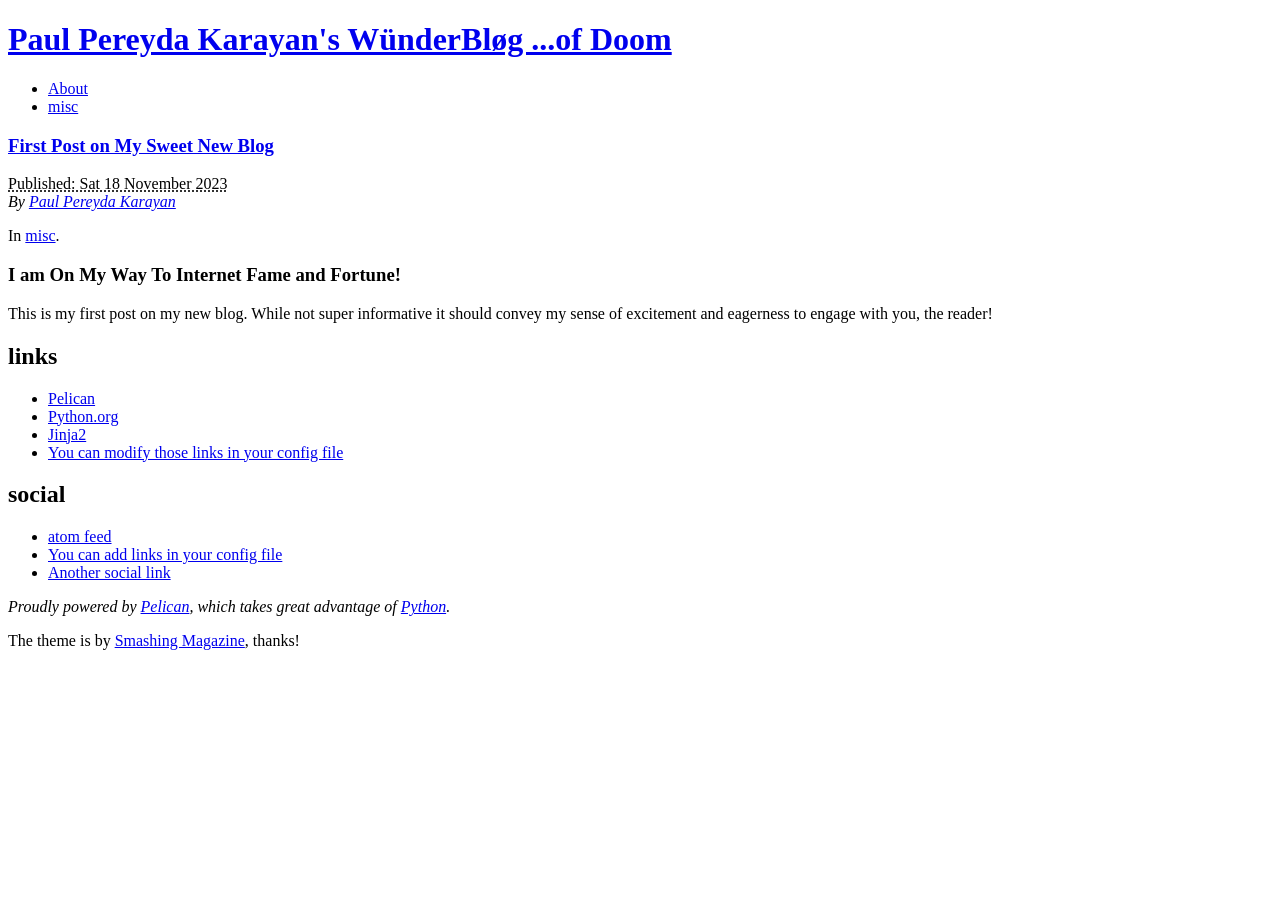
<file: output/index.html>
<!DOCTYPE html>
<html lang="en">
<head>
        <meta charset="utf-8" />
        <meta name="viewport" content="width=device-width, initial-scale=1.0" />
        <meta name="generator" content="Pelican" />
        <title>Paul Pereyda Karayan's WünderBløg ...of Doom</title>
        <link rel="stylesheet" href="https://www.paulkarayan.com/theme/css/main.css" />
        <link href="https://www.paulkarayan.com/feeds/all.atom.xml" type="application/atom+xml" rel="alternate" title="Paul Pereyda Karayan's WünderBløg ...of Doom Atom Feed" />
</head>

<body id="index" class="home">
        <header id="banner" class="body">
                <h1><a href="https://www.paulkarayan.com/">Paul Pereyda Karayan's WünderBløg ...of Doom</a></h1>
                <nav><ul>
                    <li><a href="https://www.paulkarayan.com/pages/about.html">About</a></li>
                    <li><a href="https://www.paulkarayan.com/category/misc.html">misc</a></li>
                </ul></nav>
        </header><!-- /#banner -->

            <aside id="featured" class="body">
                <article>
                    <h1 class="entry-title"><a href="https://www.paulkarayan.com/first-post-on-my-sweet-new-blog.html">First Post on My Sweet New Blog</a></h1>
<footer class="post-info">
        <abbr class="published" title="2023-11-18T00:00:00-08:00">
                Published: Sat 18 November 2023
        </abbr>

        <address class="vcard author">
                By                         <a class="url fn" href="https://www.paulkarayan.com/author/paul-pereyda-karayan.html">Paul Pereyda Karayan</a>
        </address>
<p>In <a href="https://www.paulkarayan.com/category/misc.html">misc</a>.</p>

</footer><!-- /.post-info --><h1>I am On My Way To Internet Fame and Fortune!</h1>
<p>This is my first post on my new blog. While not super informative it
should convey my sense of excitement and eagerness to engage with you,
the reader!</p>                </article>
            </aside><!-- /#featured -->
        <section id="extras" class="body">
                <div class="blogroll">
                        <h2>links</h2>
                        <ul>
                            <li><a href="https://getpelican.com/">Pelican</a></li>
                            <li><a href="https://www.python.org/">Python.org</a></li>
                            <li><a href="https://palletsprojects.com/p/jinja/">Jinja2</a></li>
                            <li><a href="#">You can modify those links in your config file</a></li>
                        </ul>
                </div><!-- /.blogroll -->
                <div class="social">
                        <h2>social</h2>
                        <ul>
                            <li><a href="https://www.paulkarayan.com/feeds/all.atom.xml" type="application/atom+xml" rel="alternate">atom feed</a></li>

                            <li><a href="#">You can add links in your config file</a></li>
                            <li><a href="#">Another social link</a></li>
                        </ul>
                </div><!-- /.social -->
        </section><!-- /#extras -->

        <footer id="contentinfo" class="body">
                <address id="about" class="vcard body">
                Proudly powered by <a rel="nofollow" href="https://getpelican.com/">Pelican</a>, which takes great advantage of <a rel="nofollow" href="https://www.python.org/">Python</a>.
                </address><!-- /#about -->

                <p>The theme is by <a rel="nofollow" href="https://www.smashingmagazine.com/2009/08/designing-a-html-5-layout-from-scratch/">Smashing Magazine</a>, thanks!</p>
        </footer><!-- /#contentinfo -->

</body>
</html>
</file>
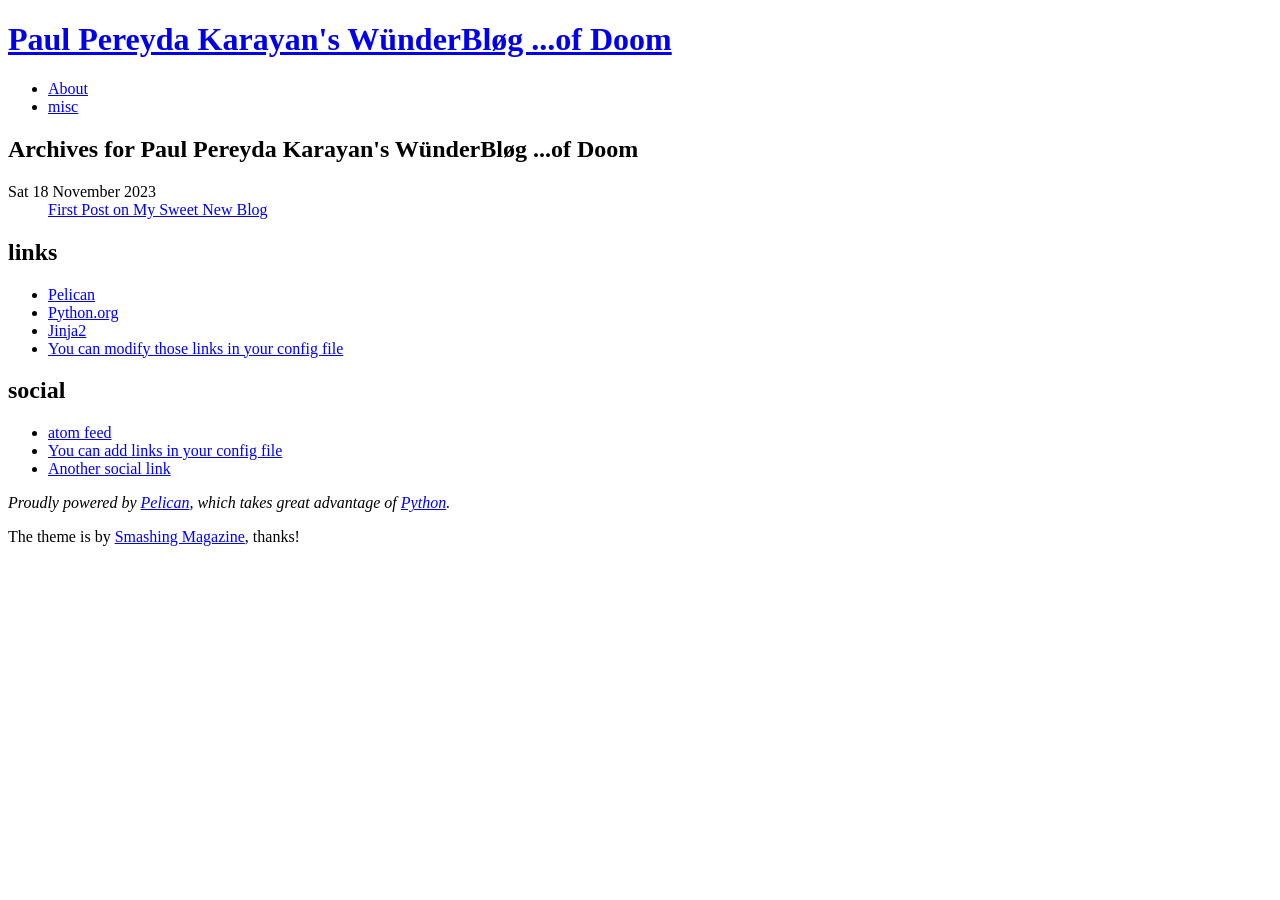
<file: output/archives.html>
<!DOCTYPE html>
<html lang="en">
<head>
        <meta charset="utf-8" />
        <meta name="viewport" content="width=device-width, initial-scale=1.0" />
        <meta name="generator" content="Pelican" />
        <title>Paul Pereyda Karayan's WünderBløg ...of Doom</title>
        <link rel="stylesheet" href="https://www.paulkarayan.com/theme/css/main.css" />
        <link href="https://www.paulkarayan.com/feeds/all.atom.xml" type="application/atom+xml" rel="alternate" title="Paul Pereyda Karayan's WünderBløg ...of Doom Atom Feed" />
</head>

<body id="index" class="home">
        <header id="banner" class="body">
                <h1><a href="https://www.paulkarayan.com/">Paul Pereyda Karayan's WünderBløg ...of Doom</a></h1>
                <nav><ul>
                    <li><a href="https://www.paulkarayan.com/pages/about.html">About</a></li>
                    <li><a href="https://www.paulkarayan.com/category/misc.html">misc</a></li>
                </ul></nav>
        </header><!-- /#banner -->
<section id="content" class="body">
<h1>Archives for Paul Pereyda Karayan's WünderBløg ...of Doom</h1>

<dl>
    <dt>Sat 18 November 2023</dt>
    <dd><a href="https://www.paulkarayan.com/first-post-on-my-sweet-new-blog.html">First Post on My Sweet New Blog</a></dd>
</dl>
</section>
        <section id="extras" class="body">
                <div class="blogroll">
                        <h2>links</h2>
                        <ul>
                            <li><a href="https://getpelican.com/">Pelican</a></li>
                            <li><a href="https://www.python.org/">Python.org</a></li>
                            <li><a href="https://palletsprojects.com/p/jinja/">Jinja2</a></li>
                            <li><a href="#">You can modify those links in your config file</a></li>
                        </ul>
                </div><!-- /.blogroll -->
                <div class="social">
                        <h2>social</h2>
                        <ul>
                            <li><a href="https://www.paulkarayan.com/feeds/all.atom.xml" type="application/atom+xml" rel="alternate">atom feed</a></li>

                            <li><a href="#">You can add links in your config file</a></li>
                            <li><a href="#">Another social link</a></li>
                        </ul>
                </div><!-- /.social -->
        </section><!-- /#extras -->

        <footer id="contentinfo" class="body">
                <address id="about" class="vcard body">
                Proudly powered by <a rel="nofollow" href="https://getpelican.com/">Pelican</a>, which takes great advantage of <a rel="nofollow" href="https://www.python.org/">Python</a>.
                </address><!-- /#about -->

                <p>The theme is by <a rel="nofollow" href="https://www.smashingmagazine.com/2009/08/designing-a-html-5-layout-from-scratch/">Smashing Magazine</a>, thanks!</p>
        </footer><!-- /#contentinfo -->

</body>
</html>
</file>
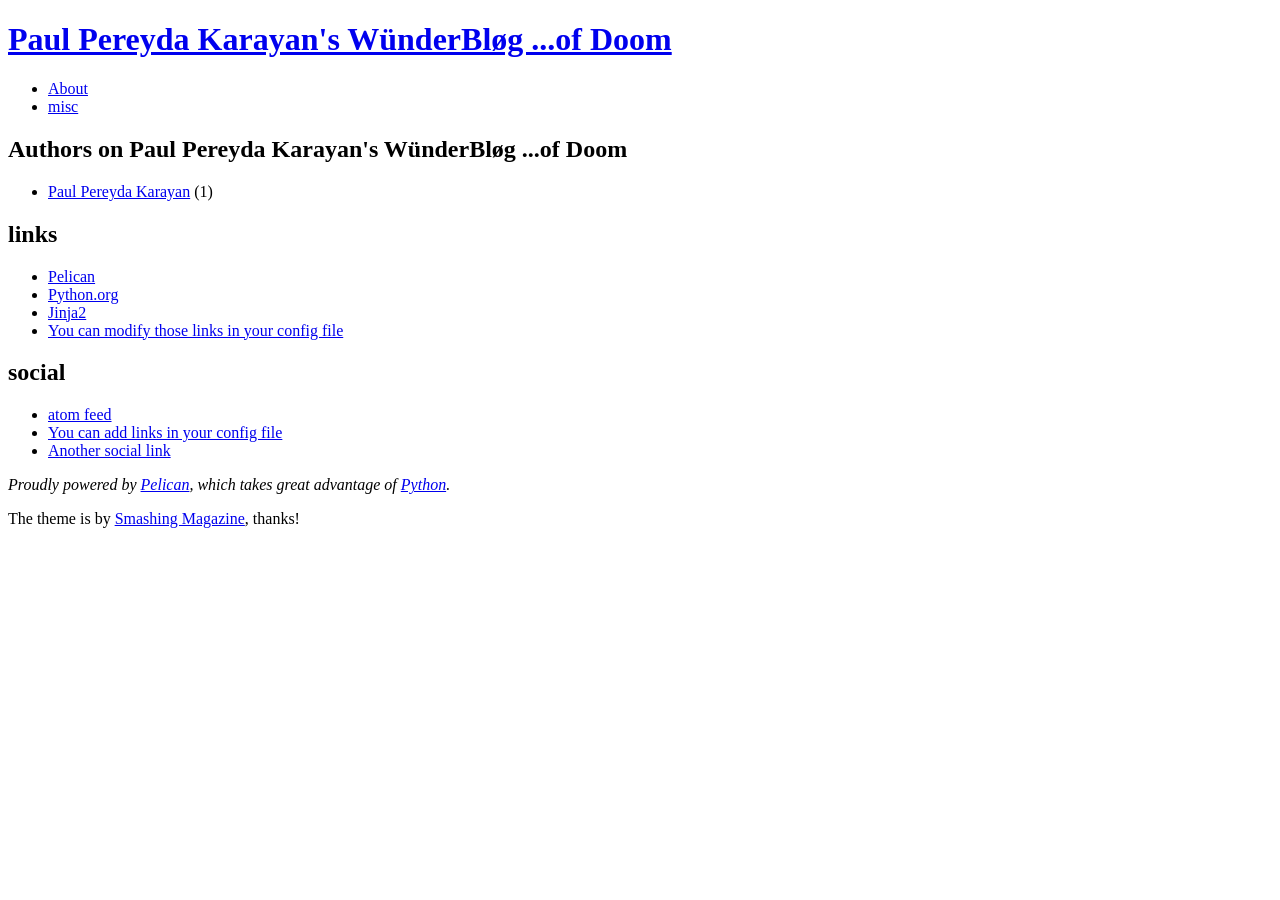
<file: output/authors.html>
<!DOCTYPE html>
<html lang="en">
<head>
        <meta charset="utf-8" />
        <meta name="viewport" content="width=device-width, initial-scale=1.0" />
        <meta name="generator" content="Pelican" />
        <title>Paul Pereyda Karayan's WünderBløg ...of Doom - Authors</title>
        <link rel="stylesheet" href="https://www.paulkarayan.com/theme/css/main.css" />
        <link href="https://www.paulkarayan.com/feeds/all.atom.xml" type="application/atom+xml" rel="alternate" title="Paul Pereyda Karayan's WünderBløg ...of Doom Atom Feed" />
</head>

<body id="index" class="home">
        <header id="banner" class="body">
                <h1><a href="https://www.paulkarayan.com/">Paul Pereyda Karayan's WünderBløg ...of Doom</a></h1>
                <nav><ul>
                    <li><a href="https://www.paulkarayan.com/pages/about.html">About</a></li>
                    <li><a href="https://www.paulkarayan.com/category/misc.html">misc</a></li>
                </ul></nav>
        </header><!-- /#banner -->

<section id="content" class="body">
    <h1>Authors on Paul Pereyda Karayan's WünderBløg ...of Doom</h1>
    <ul>
        <li><a href="https://www.paulkarayan.com/author/paul-pereyda-karayan.html">Paul Pereyda Karayan</a> (1)</li>
    </ul>
</section>

        <section id="extras" class="body">
                <div class="blogroll">
                        <h2>links</h2>
                        <ul>
                            <li><a href="https://getpelican.com/">Pelican</a></li>
                            <li><a href="https://www.python.org/">Python.org</a></li>
                            <li><a href="https://palletsprojects.com/p/jinja/">Jinja2</a></li>
                            <li><a href="#">You can modify those links in your config file</a></li>
                        </ul>
                </div><!-- /.blogroll -->
                <div class="social">
                        <h2>social</h2>
                        <ul>
                            <li><a href="https://www.paulkarayan.com/feeds/all.atom.xml" type="application/atom+xml" rel="alternate">atom feed</a></li>

                            <li><a href="#">You can add links in your config file</a></li>
                            <li><a href="#">Another social link</a></li>
                        </ul>
                </div><!-- /.social -->
        </section><!-- /#extras -->

        <footer id="contentinfo" class="body">
                <address id="about" class="vcard body">
                Proudly powered by <a rel="nofollow" href="https://getpelican.com/">Pelican</a>, which takes great advantage of <a rel="nofollow" href="https://www.python.org/">Python</a>.
                </address><!-- /#about -->

                <p>The theme is by <a rel="nofollow" href="https://www.smashingmagazine.com/2009/08/designing-a-html-5-layout-from-scratch/">Smashing Magazine</a>, thanks!</p>
        </footer><!-- /#contentinfo -->

</body>
</html>
</file>
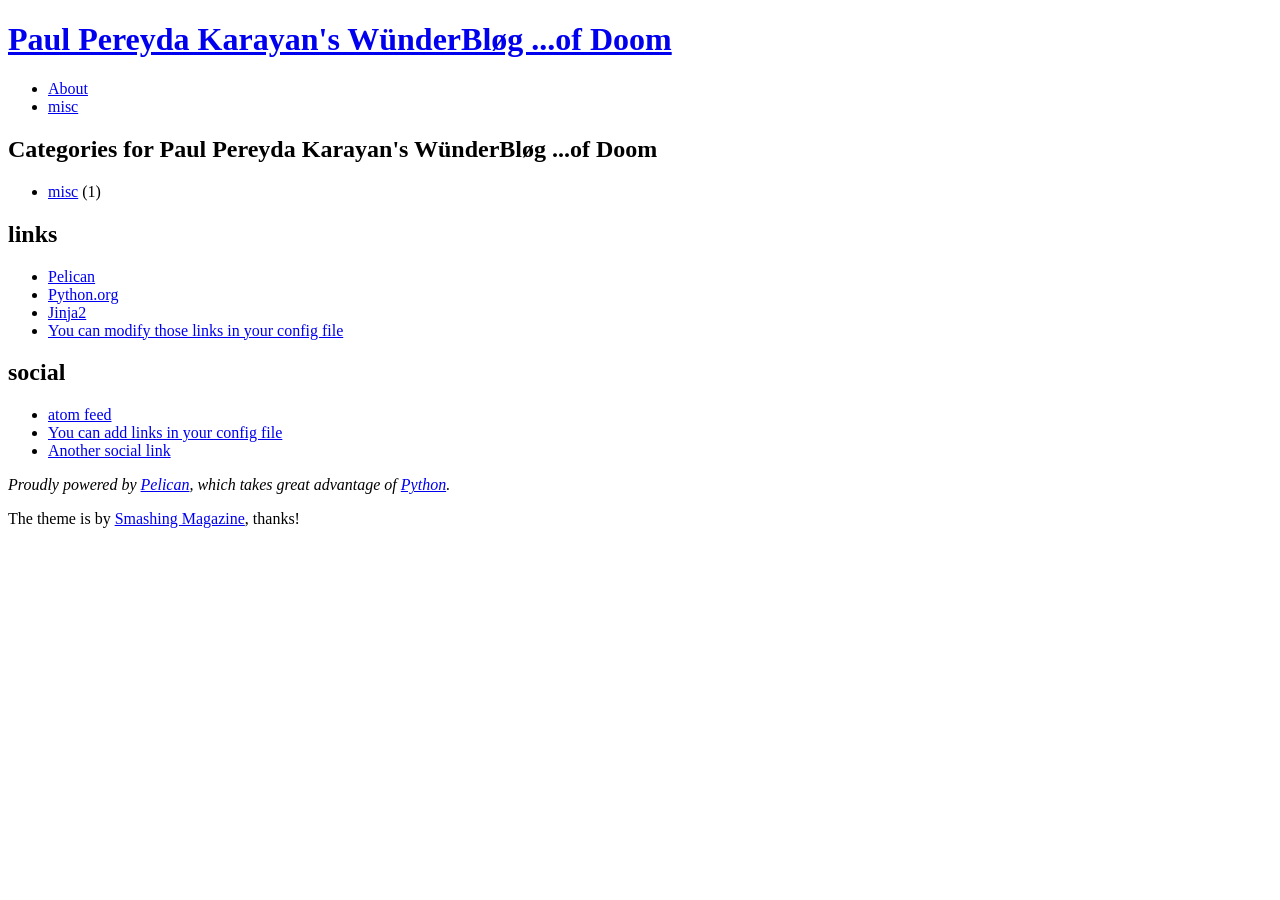
<file: output/categories.html>
<!DOCTYPE html>
<html lang="en">
<head>
        <meta charset="utf-8" />
        <meta name="viewport" content="width=device-width, initial-scale=1.0" />
        <meta name="generator" content="Pelican" />
        <title>Paul Pereyda Karayan's WünderBløg ...of Doom - Categories</title>
        <link rel="stylesheet" href="https://www.paulkarayan.com/theme/css/main.css" />
        <link href="https://www.paulkarayan.com/feeds/all.atom.xml" type="application/atom+xml" rel="alternate" title="Paul Pereyda Karayan's WünderBløg ...of Doom Atom Feed" />
</head>

<body id="index" class="home">
        <header id="banner" class="body">
                <h1><a href="https://www.paulkarayan.com/">Paul Pereyda Karayan's WünderBløg ...of Doom</a></h1>
                <nav><ul>
                    <li><a href="https://www.paulkarayan.com/pages/about.html">About</a></li>
                    <li><a href="https://www.paulkarayan.com/category/misc.html">misc</a></li>
                </ul></nav>
        </header><!-- /#banner -->

<section id="content" class="body">
    <h1>Categories for Paul Pereyda Karayan's WünderBløg ...of Doom</h1>
    <ul>
        <li><a href="https://www.paulkarayan.com/category/misc.html">misc</a> (1)</li>
    </ul>
</section>

        <section id="extras" class="body">
                <div class="blogroll">
                        <h2>links</h2>
                        <ul>
                            <li><a href="https://getpelican.com/">Pelican</a></li>
                            <li><a href="https://www.python.org/">Python.org</a></li>
                            <li><a href="https://palletsprojects.com/p/jinja/">Jinja2</a></li>
                            <li><a href="#">You can modify those links in your config file</a></li>
                        </ul>
                </div><!-- /.blogroll -->
                <div class="social">
                        <h2>social</h2>
                        <ul>
                            <li><a href="https://www.paulkarayan.com/feeds/all.atom.xml" type="application/atom+xml" rel="alternate">atom feed</a></li>

                            <li><a href="#">You can add links in your config file</a></li>
                            <li><a href="#">Another social link</a></li>
                        </ul>
                </div><!-- /.social -->
        </section><!-- /#extras -->

        <footer id="contentinfo" class="body">
                <address id="about" class="vcard body">
                Proudly powered by <a rel="nofollow" href="https://getpelican.com/">Pelican</a>, which takes great advantage of <a rel="nofollow" href="https://www.python.org/">Python</a>.
                </address><!-- /#about -->

                <p>The theme is by <a rel="nofollow" href="https://www.smashingmagazine.com/2009/08/designing-a-html-5-layout-from-scratch/">Smashing Magazine</a>, thanks!</p>
        </footer><!-- /#contentinfo -->

</body>
</html>
</file>
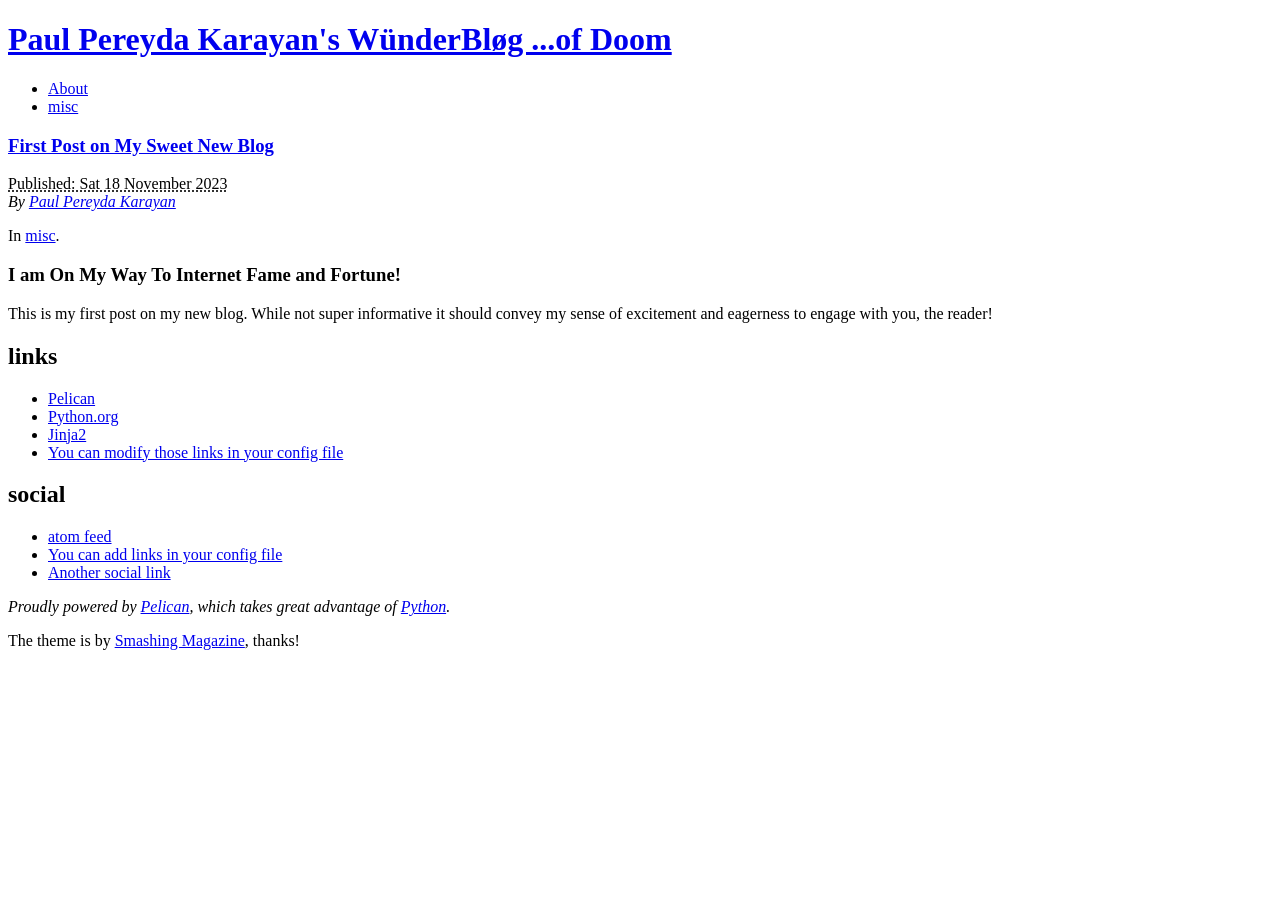
<file: output/first-post-on-my-sweet-new-blog.html>
<!DOCTYPE html>
<html lang="en">
<head>
        <meta charset="utf-8" />
        <meta name="viewport" content="width=device-width, initial-scale=1.0" />
        <meta name="generator" content="Pelican" />
        <title>First Post on My Sweet New Blog</title>
        <link rel="stylesheet" href="https://www.paulkarayan.com/theme/css/main.css" />
        <link href="https://www.paulkarayan.com/feeds/all.atom.xml" type="application/atom+xml" rel="alternate" title="Paul Pereyda Karayan's WünderBløg ...of Doom Atom Feed" />
        <meta name="description" content="I am On My Way To Internet Fame and Fortune! This is my first post on my new blog. While not super informative it should convey my sense of..." />
</head>

<body id="index" class="home">
        <header id="banner" class="body">
                <h1><a href="https://www.paulkarayan.com/">Paul Pereyda Karayan's WünderBløg ...of Doom</a></h1>
                <nav><ul>
                    <li><a href="https://www.paulkarayan.com/pages/about.html">About</a></li>
                    <li class="active"><a href="https://www.paulkarayan.com/category/misc.html">misc</a></li>
                </ul></nav>
        </header><!-- /#banner -->
<section id="content" class="body">
  <article>
    <header>
      <h1 class="entry-title">
        <a href="https://www.paulkarayan.com/first-post-on-my-sweet-new-blog.html" rel="bookmark"
           title="Permalink to First Post on My Sweet New Blog">First Post on My Sweet New Blog</a></h1>
    </header>

    <div class="entry-content">
<footer class="post-info">
        <abbr class="published" title="2023-11-18T00:00:00-08:00">
                Published: Sat 18 November 2023
        </abbr>

        <address class="vcard author">
                By                         <a class="url fn" href="https://www.paulkarayan.com/author/paul-pereyda-karayan.html">Paul Pereyda Karayan</a>
        </address>
<p>In <a href="https://www.paulkarayan.com/category/misc.html">misc</a>.</p>

</footer><!-- /.post-info -->      <h1>I am On My Way To Internet Fame and Fortune!</h1>
<p>This is my first post on my new blog. While not super informative it
should convey my sense of excitement and eagerness to engage with you,
the reader!</p>
    </div><!-- /.entry-content -->

  </article>
</section>
        <section id="extras" class="body">
                <div class="blogroll">
                        <h2>links</h2>
                        <ul>
                            <li><a href="https://getpelican.com/">Pelican</a></li>
                            <li><a href="https://www.python.org/">Python.org</a></li>
                            <li><a href="https://palletsprojects.com/p/jinja/">Jinja2</a></li>
                            <li><a href="#">You can modify those links in your config file</a></li>
                        </ul>
                </div><!-- /.blogroll -->
                <div class="social">
                        <h2>social</h2>
                        <ul>
                            <li><a href="https://www.paulkarayan.com/feeds/all.atom.xml" type="application/atom+xml" rel="alternate">atom feed</a></li>

                            <li><a href="#">You can add links in your config file</a></li>
                            <li><a href="#">Another social link</a></li>
                        </ul>
                </div><!-- /.social -->
        </section><!-- /#extras -->

        <footer id="contentinfo" class="body">
                <address id="about" class="vcard body">
                Proudly powered by <a rel="nofollow" href="https://getpelican.com/">Pelican</a>, which takes great advantage of <a rel="nofollow" href="https://www.python.org/">Python</a>.
                </address><!-- /#about -->

                <p>The theme is by <a rel="nofollow" href="https://www.smashingmagazine.com/2009/08/designing-a-html-5-layout-from-scratch/">Smashing Magazine</a>, thanks!</p>
        </footer><!-- /#contentinfo -->

</body>
</html>
</file>
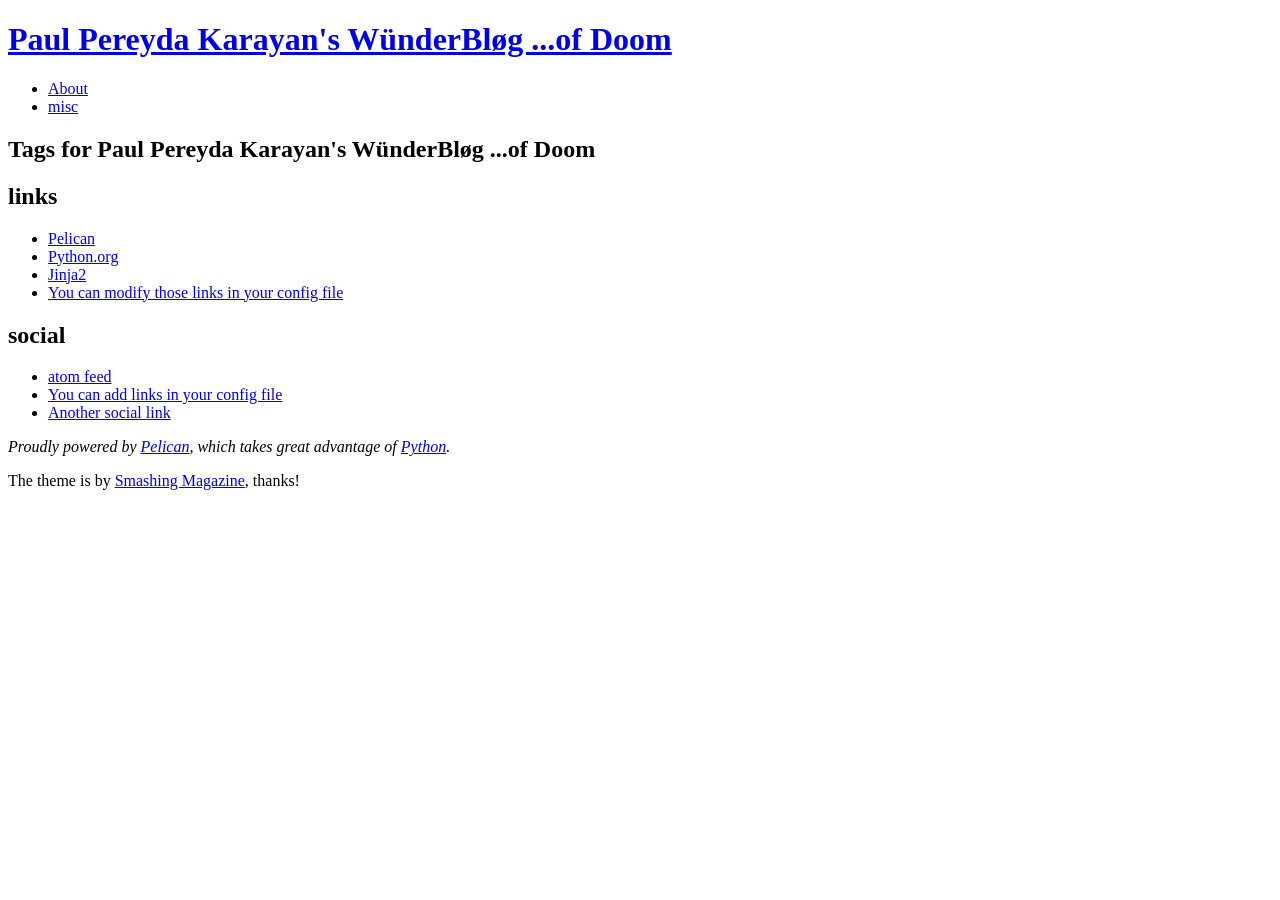
<file: output/tags.html>
<!DOCTYPE html>
<html lang="en">
<head>
        <meta charset="utf-8" />
        <meta name="viewport" content="width=device-width, initial-scale=1.0" />
        <meta name="generator" content="Pelican" />
        <title>Paul Pereyda Karayan's WünderBløg ...of Doom - Tags</title>
        <link rel="stylesheet" href="https://www.paulkarayan.com/theme/css/main.css" />
        <link href="https://www.paulkarayan.com/feeds/all.atom.xml" type="application/atom+xml" rel="alternate" title="Paul Pereyda Karayan's WünderBløg ...of Doom Atom Feed" />
</head>

<body id="index" class="home">
        <header id="banner" class="body">
                <h1><a href="https://www.paulkarayan.com/">Paul Pereyda Karayan's WünderBløg ...of Doom</a></h1>
                <nav><ul>
                    <li><a href="https://www.paulkarayan.com/pages/about.html">About</a></li>
                    <li><a href="https://www.paulkarayan.com/category/misc.html">misc</a></li>
                </ul></nav>
        </header><!-- /#banner -->

<section id="content" class="body">
    <h1>Tags for Paul Pereyda Karayan's WünderBløg ...of Doom</h1>
    <ul>
    </ul>
</section>

        <section id="extras" class="body">
                <div class="blogroll">
                        <h2>links</h2>
                        <ul>
                            <li><a href="https://getpelican.com/">Pelican</a></li>
                            <li><a href="https://www.python.org/">Python.org</a></li>
                            <li><a href="https://palletsprojects.com/p/jinja/">Jinja2</a></li>
                            <li><a href="#">You can modify those links in your config file</a></li>
                        </ul>
                </div><!-- /.blogroll -->
                <div class="social">
                        <h2>social</h2>
                        <ul>
                            <li><a href="https://www.paulkarayan.com/feeds/all.atom.xml" type="application/atom+xml" rel="alternate">atom feed</a></li>

                            <li><a href="#">You can add links in your config file</a></li>
                            <li><a href="#">Another social link</a></li>
                        </ul>
                </div><!-- /.social -->
        </section><!-- /#extras -->

        <footer id="contentinfo" class="body">
                <address id="about" class="vcard body">
                Proudly powered by <a rel="nofollow" href="https://getpelican.com/">Pelican</a>, which takes great advantage of <a rel="nofollow" href="https://www.python.org/">Python</a>.
                </address><!-- /#about -->

                <p>The theme is by <a rel="nofollow" href="https://www.smashingmagazine.com/2009/08/designing-a-html-5-layout-from-scratch/">Smashing Magazine</a>, thanks!</p>
        </footer><!-- /#contentinfo -->

</body>
</html>
</file>
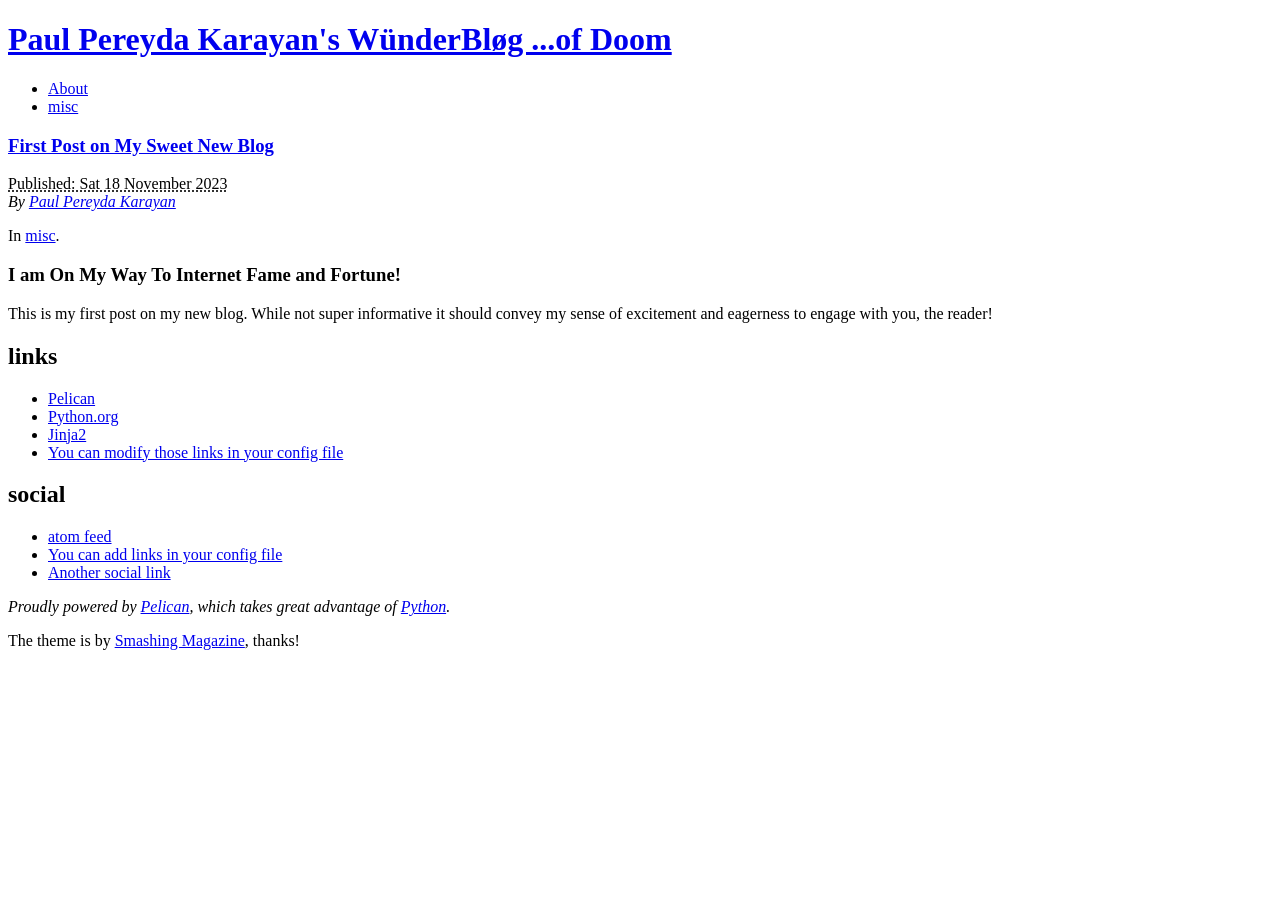
<file: output/author/paul-pereyda-karayan.html>
<!DOCTYPE html>
<html lang="en">
<head>
        <meta charset="utf-8" />
        <meta name="viewport" content="width=device-width, initial-scale=1.0" />
        <meta name="generator" content="Pelican" />
        <title>Paul Pereyda Karayan's WünderBløg ...of Doom - Paul Pereyda Karayan</title>
        <link rel="stylesheet" href="https://www.paulkarayan.com/theme/css/main.css" />
        <link href="https://www.paulkarayan.com/feeds/all.atom.xml" type="application/atom+xml" rel="alternate" title="Paul Pereyda Karayan's WünderBløg ...of Doom Atom Feed" />
</head>

<body id="index" class="home">
        <header id="banner" class="body">
                <h1><a href="https://www.paulkarayan.com/">Paul Pereyda Karayan's WünderBløg ...of Doom</a></h1>
                <nav><ul>
                    <li><a href="https://www.paulkarayan.com/pages/about.html">About</a></li>
                    <li><a href="https://www.paulkarayan.com/category/misc.html">misc</a></li>
                </ul></nav>
        </header><!-- /#banner -->

            <aside id="featured" class="body">
                <article>
                    <h1 class="entry-title"><a href="https://www.paulkarayan.com/first-post-on-my-sweet-new-blog.html">First Post on My Sweet New Blog</a></h1>
<footer class="post-info">
        <abbr class="published" title="2023-11-18T00:00:00-08:00">
                Published: Sat 18 November 2023
        </abbr>

        <address class="vcard author">
                By                         <a class="url fn" href="https://www.paulkarayan.com/author/paul-pereyda-karayan.html">Paul Pereyda Karayan</a>
        </address>
<p>In <a href="https://www.paulkarayan.com/category/misc.html">misc</a>.</p>

</footer><!-- /.post-info --><h1>I am On My Way To Internet Fame and Fortune!</h1>
<p>This is my first post on my new blog. While not super informative it
should convey my sense of excitement and eagerness to engage with you,
the reader!</p>                </article>
            </aside><!-- /#featured -->
        <section id="extras" class="body">
                <div class="blogroll">
                        <h2>links</h2>
                        <ul>
                            <li><a href="https://getpelican.com/">Pelican</a></li>
                            <li><a href="https://www.python.org/">Python.org</a></li>
                            <li><a href="https://palletsprojects.com/p/jinja/">Jinja2</a></li>
                            <li><a href="#">You can modify those links in your config file</a></li>
                        </ul>
                </div><!-- /.blogroll -->
                <div class="social">
                        <h2>social</h2>
                        <ul>
                            <li><a href="https://www.paulkarayan.com/feeds/all.atom.xml" type="application/atom+xml" rel="alternate">atom feed</a></li>

                            <li><a href="#">You can add links in your config file</a></li>
                            <li><a href="#">Another social link</a></li>
                        </ul>
                </div><!-- /.social -->
        </section><!-- /#extras -->

        <footer id="contentinfo" class="body">
                <address id="about" class="vcard body">
                Proudly powered by <a rel="nofollow" href="https://getpelican.com/">Pelican</a>, which takes great advantage of <a rel="nofollow" href="https://www.python.org/">Python</a>.
                </address><!-- /#about -->

                <p>The theme is by <a rel="nofollow" href="https://www.smashingmagazine.com/2009/08/designing-a-html-5-layout-from-scratch/">Smashing Magazine</a>, thanks!</p>
        </footer><!-- /#contentinfo -->

</body>
</html>
</file>
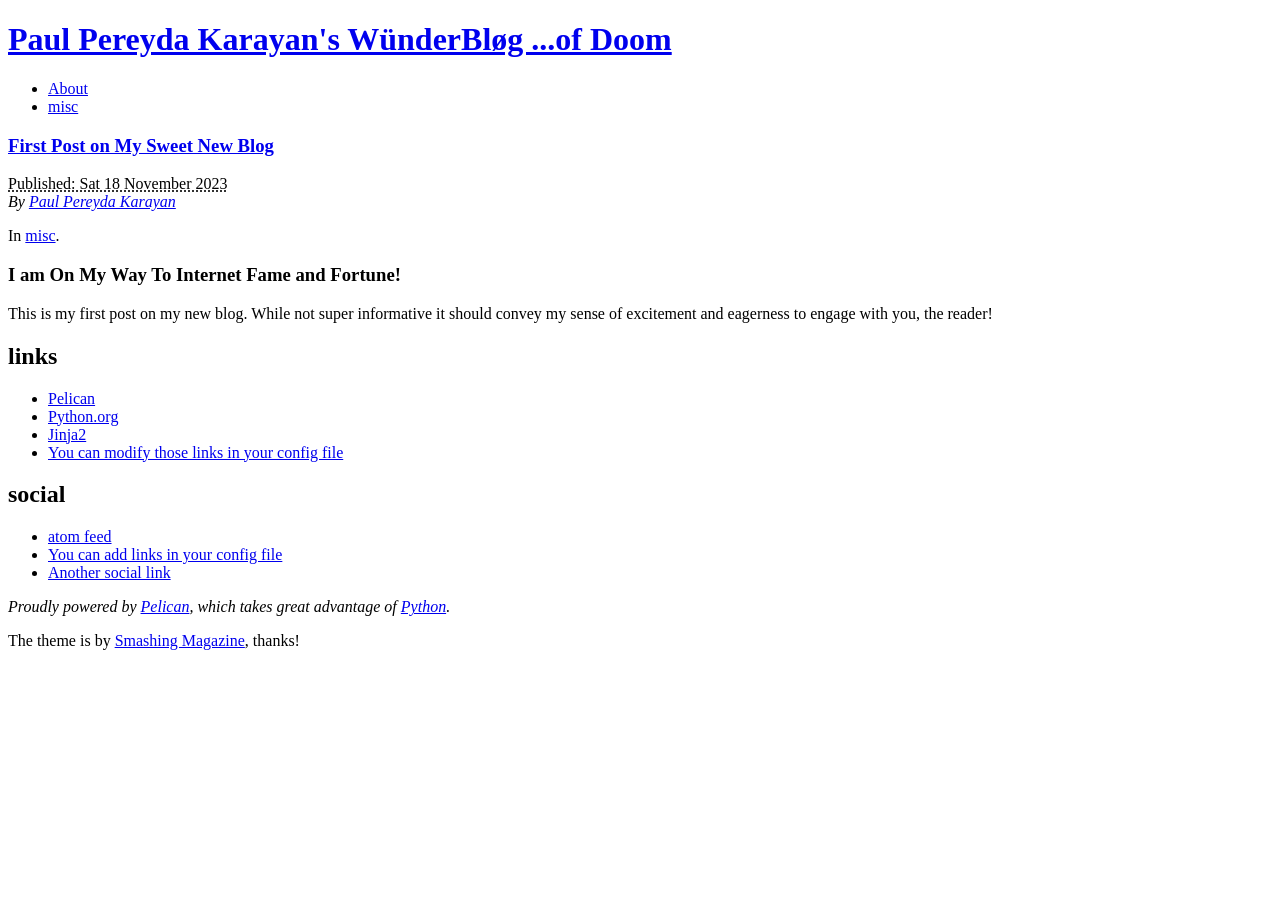
<file: output/category/misc.html>
<!DOCTYPE html>
<html lang="en">
<head>
        <meta charset="utf-8" />
        <meta name="viewport" content="width=device-width, initial-scale=1.0" />
        <meta name="generator" content="Pelican" />
        <title>Paul Pereyda Karayan's WünderBløg ...of Doom - misc</title>
        <link rel="stylesheet" href="https://www.paulkarayan.com/theme/css/main.css" />
        <link href="https://www.paulkarayan.com/feeds/all.atom.xml" type="application/atom+xml" rel="alternate" title="Paul Pereyda Karayan's WünderBløg ...of Doom Atom Feed" />
</head>

<body id="index" class="home">
        <header id="banner" class="body">
                <h1><a href="https://www.paulkarayan.com/">Paul Pereyda Karayan's WünderBløg ...of Doom</a></h1>
                <nav><ul>
                    <li><a href="https://www.paulkarayan.com/pages/about.html">About</a></li>
                    <li class="active"><a href="https://www.paulkarayan.com/category/misc.html">misc</a></li>
                </ul></nav>
        </header><!-- /#banner -->

            <aside id="featured" class="body">
                <article>
                    <h1 class="entry-title"><a href="https://www.paulkarayan.com/first-post-on-my-sweet-new-blog.html">First Post on My Sweet New Blog</a></h1>
<footer class="post-info">
        <abbr class="published" title="2023-11-18T00:00:00-08:00">
                Published: Sat 18 November 2023
        </abbr>

        <address class="vcard author">
                By                         <a class="url fn" href="https://www.paulkarayan.com/author/paul-pereyda-karayan.html">Paul Pereyda Karayan</a>
        </address>
<p>In <a href="https://www.paulkarayan.com/category/misc.html">misc</a>.</p>

</footer><!-- /.post-info --><h1>I am On My Way To Internet Fame and Fortune!</h1>
<p>This is my first post on my new blog. While not super informative it
should convey my sense of excitement and eagerness to engage with you,
the reader!</p>                </article>
            </aside><!-- /#featured -->
        <section id="extras" class="body">
                <div class="blogroll">
                        <h2>links</h2>
                        <ul>
                            <li><a href="https://getpelican.com/">Pelican</a></li>
                            <li><a href="https://www.python.org/">Python.org</a></li>
                            <li><a href="https://palletsprojects.com/p/jinja/">Jinja2</a></li>
                            <li><a href="#">You can modify those links in your config file</a></li>
                        </ul>
                </div><!-- /.blogroll -->
                <div class="social">
                        <h2>social</h2>
                        <ul>
                            <li><a href="https://www.paulkarayan.com/feeds/all.atom.xml" type="application/atom+xml" rel="alternate">atom feed</a></li>

                            <li><a href="#">You can add links in your config file</a></li>
                            <li><a href="#">Another social link</a></li>
                        </ul>
                </div><!-- /.social -->
        </section><!-- /#extras -->

        <footer id="contentinfo" class="body">
                <address id="about" class="vcard body">
                Proudly powered by <a rel="nofollow" href="https://getpelican.com/">Pelican</a>, which takes great advantage of <a rel="nofollow" href="https://www.python.org/">Python</a>.
                </address><!-- /#about -->

                <p>The theme is by <a rel="nofollow" href="https://www.smashingmagazine.com/2009/08/designing-a-html-5-layout-from-scratch/">Smashing Magazine</a>, thanks!</p>
        </footer><!-- /#contentinfo -->

</body>
</html>
</file>
